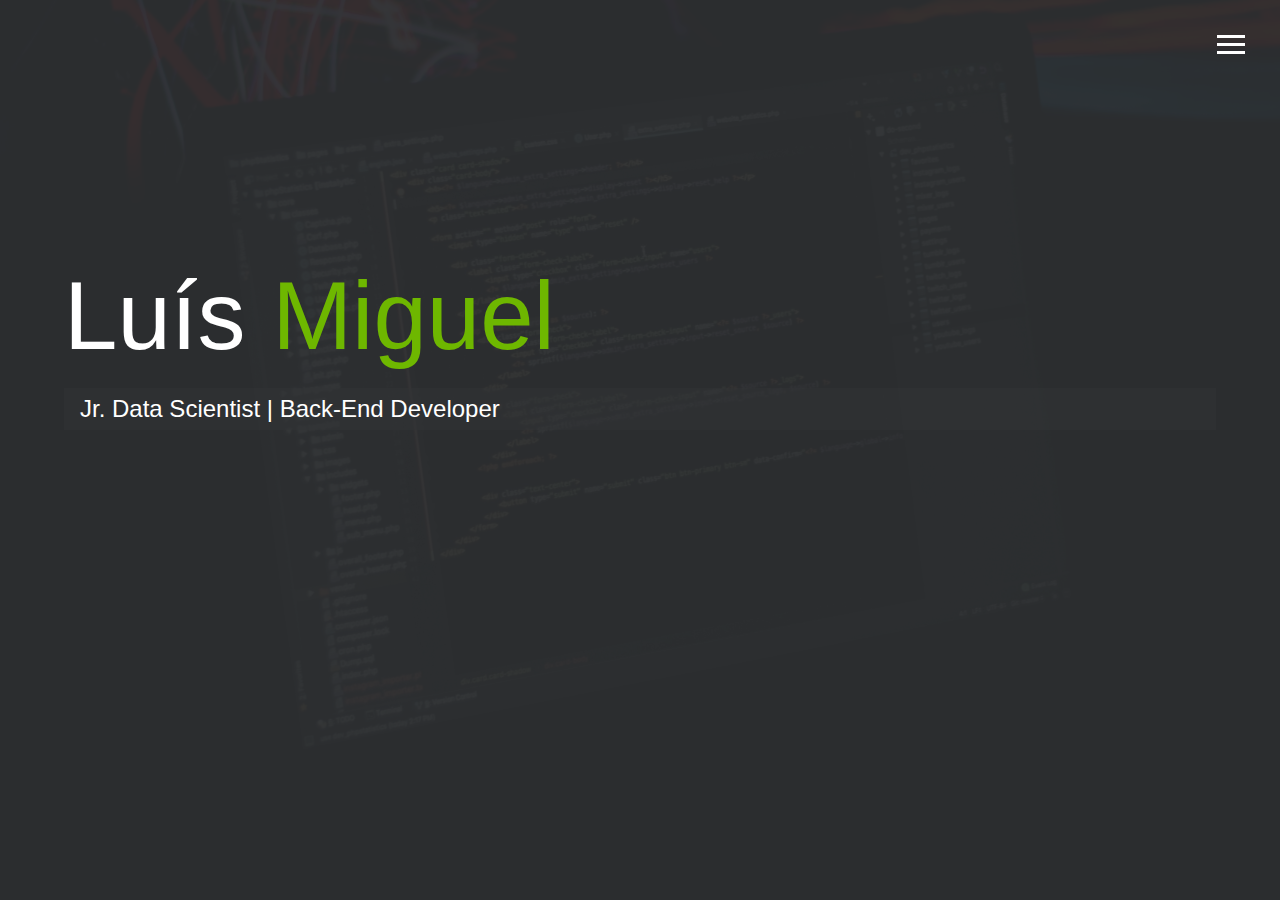
<file: index.html>
<!DOCTYPE html>
<html lang="en">

<head>
    <meta charset="UTF-8">
    <meta name="viewport" content="width=device-width, initial-scale=1.0">
    <meta http-equiv="X-UA-Compatible" content="ie=edge">
    <link rel="stylesheet" href="https://use.fontawesome.com/releases/v5.2.0/css/all.css" integrity="sha384-hWVjflwFxL6sNzntih27bfxkr27PmbbK/iSvJ+a4+0owXq79v+lsFkW54bOGbiDQ"
        crossorigin="anonymous">
    <link rel="stylesheet" href="css/main.css">
    <link rel="duck icon" href="img/duck.png" type="image/x-icon">
    <title>Welcome to my Portfolio</title>
</head>

<body id="bg-img">
    <header>
        <div class="menu-btn">
            <div class="btn-line"></div>
            <div class="btn-line"></div>
            <div class="btn-line"></div>
        </div>

        <nav class="menu">
            <div class="menu-branding">
                <div class="portrait"></div>
            </div>
            <ul class="menu-nav">
                <li class="nav-item current">
                    <a href="index.html" class="nav-link">Home</a>
                </li>
                <li class="nav-item">
                    <a href="about.html" class="nav-link">About Me</a>
                </li>
                <li class="nav-item">
                    <a href="portfolio.html" class="nav-link">Portfolio</a>
                </li>
                <li class="nav-item">
                    <a href="contact.html" class="nav-link">Contact</a>
                </li>
            </ul>
        </nav>
    </header>

    <main id="home">
        <h1 class="lg-heading">
            Luís
            <span class="text-secondary">Miguel</span>
        </h1>
        <h2 class="sm-heading">
            Jr. Data Scientist | Back-End Developer
        </h2>

        <div class="icons">
            <a href="https://github.com/miguelmarqs" target="_blank">
                <i class="fab fa-github fa-2x"></i>
            </a>
            <a href="https://www.linkedin.com/in/miguelmarqs/" target="_blank">
                <i class="fab fa-linkedin fa-2x"></i>
            </a>
        </div>
    </main>

    <script src="js/main.js"></script>
</body>

</html>
</file>
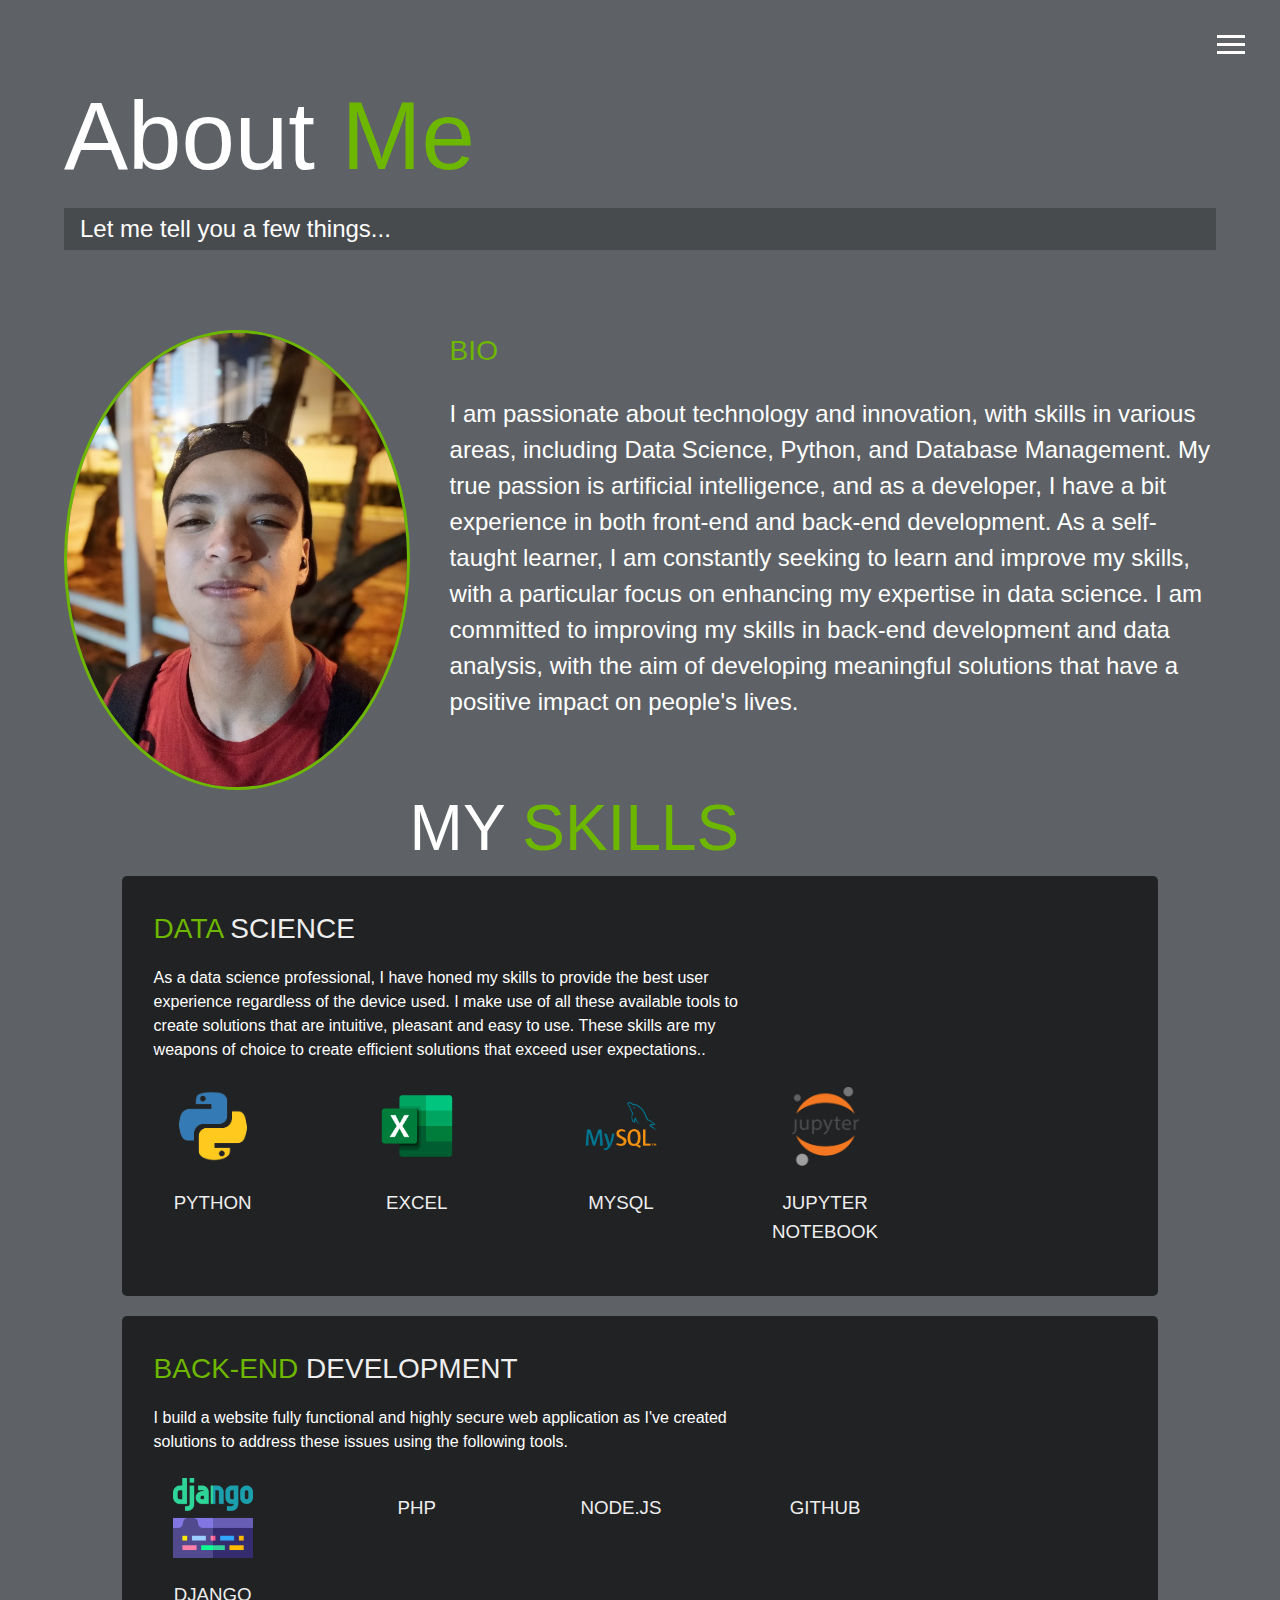
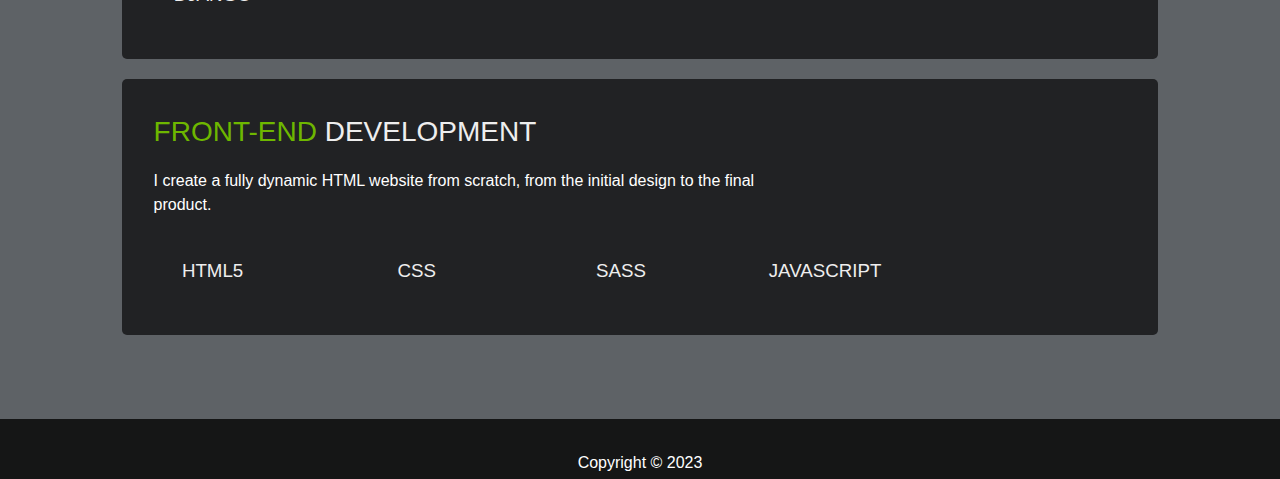
<file: about.html>
<!DOCTYPE html>
<html lang="en">

<head>
    <meta charset="UTF-8">
    <meta name="viewport" content="width=device-width, initial-scale=1.0">
    <meta http-equiv="X-UA-Compatible" content="ie=edge">
    <link rel="stylesheet" href="https://use.fontawesome.com/releases/v5.2.0/css/all.css" integrity="sha384-hWVjflwFxL6sNzntih27bfxkr27PmbbK/iSvJ+a4+0owXq79v+lsFkW54bOGbiDQ"
        crossorigin="anonymous">
    <link rel="stylesheet" href="css/main.css">
    <link rel="duck icon" href="img/duck.png" type="image/x-icon">
    <title>Luís Miguel | Jr. Data Scientist, Back-End Developer</title>
</head>

<body>
    <div class="overlay"></div>
    <header>
        <div class="menu-btn">
            <div class="btn-line"></div>
            <div class="btn-line"></div>
            <div class="btn-line"></div>
        </div>

        <nav class="menu">
            <div class="menu-branding">
                <div class="portrait"></div>
            </div>
            <ul class="menu-nav">
                <li class="nav-item">
                    <a href="index.html" class="nav-link">Home</a>
                </li>
                <li class="nav-item current">
                    <a href="about.html" class="nav-link">About Me</a>
                </li>
                <li class="nav-item">
                    <a href="portfolio.html" class="nav-link">Portfolio</a>
                </li>
                <li class="nav-item">
                    <a href="contact.html" class="nav-link">Contact</a>
                </li>
            </ul>
        </nav>
    </header>

    <main id="about">
        <h1 class="lg-heading">
            About
            <span class="text-secondary">Me</span>
        </h1>
        <h2 class="sm-heading">
            Let me tell you a few things...
        </h2>

        <div class="about-info">
            <img src="img/portrait.jpg" alt="Luis Miguel" class="bio-image">

            <div class="bio">
                <h3 class="text-secondary">BIO</h3>
                <p>I am passionate about technology and innovation, with skills in various areas, including Data Science,
                     Python, and Database Management. My true passion is artificial intelligence, and as a developer, 
                     I have a bit experience in both front-end and back-end development.  As a self-taught learner, I am 
                     constantly seeking to learn and improve my skills, with a particular focus on enhancing my expertise 
                     in data science. I am committed to improving my skills in back-end development and data analysis, with 
                     the aim of developing meaningful solutions that have a positive impact on people's lives.</p>
                <div class="icons">
                    <a href="https://github.com/miguelmarqs" target="_blank">
                        <i class="fab fa-github fa-2x"></i>
                    </a>
                    <a href="https://www.linkedin.com/in/miguelmarqs/" target="_blank">
                        <i class="fab fa-linkedin fa-2x"></i>
                    </a>
                </div>
            </div>
        </div>
        <div class="skillset">
            <h2 class="md-heading">MY
                <span class="text-secondary">SKILLS</span>
            </h2>
            <div class="skill skill-frontend">
                <div class="skill-info">

                    <h3>
                        <span class="text-secondary">Data</span> Science</h3>
                    <p>As a data science professional, I have honed my skills to provide the best user 
                        experience regardless of the device used. I make use of all these available tools 
                        to create solutions that are intuitive, pleasant and easy to use. These skills are my weapons
                        of choice to create efficient solutions that exceed user expectations..</p>
                </div>

                <div class="col-4">
                    <div class="icon-item">
                        <img src="img/python.png" alt="python logo">
                        <h3 class="text-secondary">Python</h3>
                    </div>

                    <div class="icon-item">
                        <img src="img/excel.png" alt="excel logo">
                        <h3 class="text-secondary">Excel</h3>
                    </div>

                    <div class="icon-item">
                        <img src="img/mysql.png" alt="mysql logo">
                        <h3 class="text-secondary">MySQL</h3>
                    </div>

                    <div class="icon-item">
                        <img src="img/jupyter.png" alt="jupyter logo">
                        <h3 class="text-secondary">Jupyter Notebook</h3>
                    </div>

                </div>

            </div>

            <div class="skill skill-backend">
                <div class="skill-info">
                    <h3>
                        <span class="text-secondary">Back-End</span> Development</h3>
                    <p>I build a website fully functional and highly secure web application as I've created solutions
                        to address
                        these issues using the following tools.</p>
                </div>

                <div class="col-4">
                    <div class="icon-item">
                        <img src="img/django.png" alt="django logo">
                        <h3 class="text-secondary">Django</h3>
                    </div>

                    <div class="icon-item">
                        <i class="fab fa-php fa-4x"></i>
                        <h3 class="text-secondary">PHP</h3>
                    </div>

                    <div class="icon-item">
                        <i class="fab fa-node fa-4x"></i>
                        <h3 class="text-secondary">Node.js</h3>
                    </div>

                    <div class="icon-item">
                        <i class="fab fa-github fa-4x"></i>
                        <h3 class="text-secondary">GitHub</h3>
                    </div>
                </div>
            </div>

            <div class="skill skill-other">
                <div class="skill-info">
                    <h3>
                        <span class="text-secondary">Front-End</span> Development </h3>
                    <p>I create a fully dynamic HTML website from scratch,
                         from the initial design to the final product. </p>
                </div>

                <div class="col-4">
                    <div class="icon-item">
                        <i class="fab fa-html5 fa-4x"></i>
                        <h3 class="text-secondary">HTML5</h3>
                    </div>

                    <div class="icon-item">
                        <i class="fab fa-css3 fa-4x"></i>
                        <h3 class="text-secondary">CSS</h3>
                    </div>

                    <div class="icon-item">
                        <i class="fab fa-sass fa-4x"></i>
                        <h3 class="text-secondary">SASS</h3>
                    </div>

                    <div class="icon-item">
                        <i class="fab fa-js-square fa-4x"></i>
                        <h3 class="text-secondary">JavaScript</h3>
                    </div>

                </div>
            </div>
        </div>
    </main>

    <footer id="main-footer">
        <p>Copyright &copy; 2023</p>
    </footer>

    <script src="js/main.js"></script>
</body>

</html>
</file>
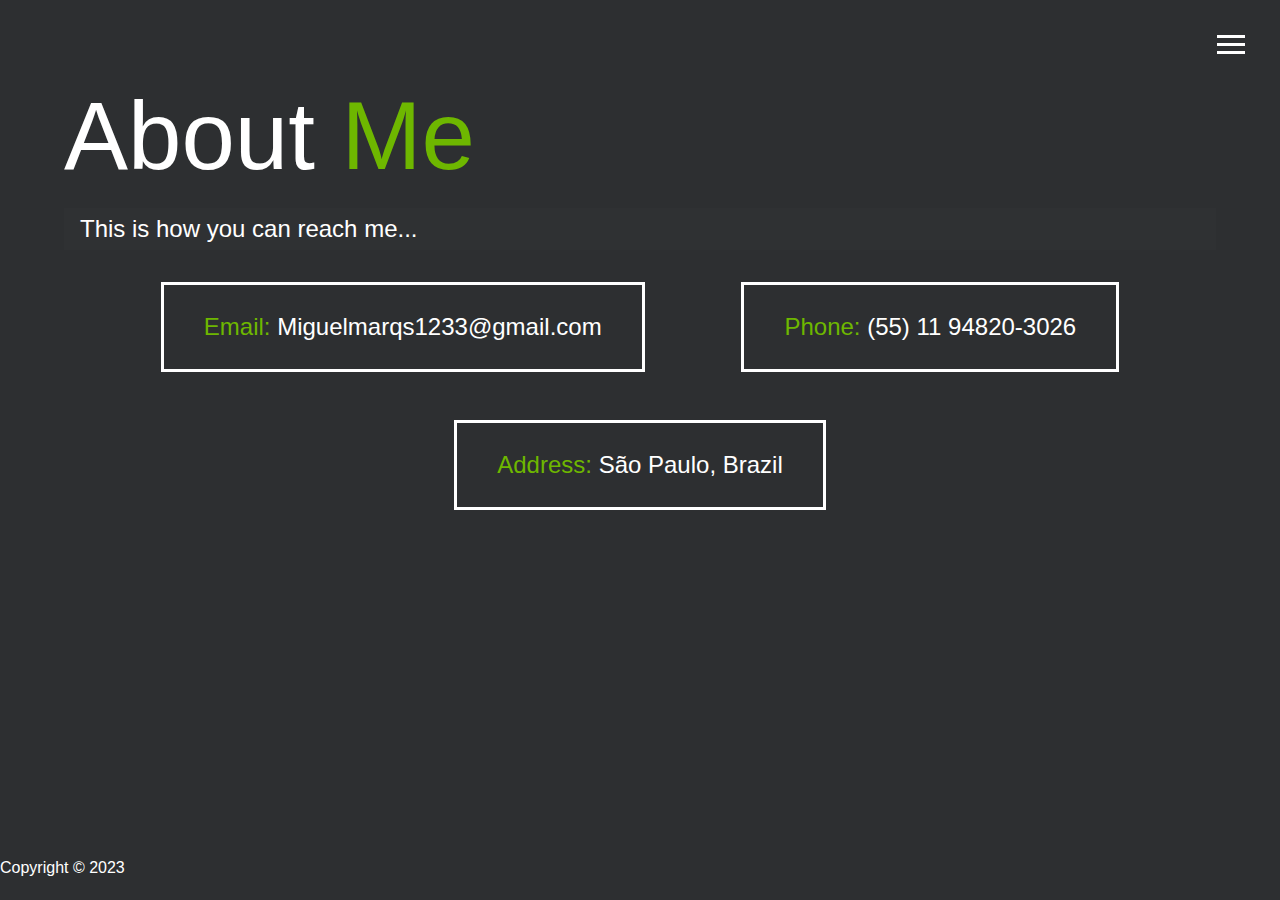
<file: contact.html>
<!DOCTYPE html>
<html lang="en">

<head>
    <meta charset="UTF-8">
    <meta name="viewport" content="width=device-width, initial-scale=1.0">
    <meta http-equiv="X-UA-Compatible" content="ie=edge">
    <link rel="stylesheet" href="https://use.fontawesome.com/releases/v5.2.0/css/all.css" integrity="sha384-hWVjflwFxL6sNzntih27bfxkr27PmbbK/iSvJ+a4+0owXq79v+lsFkW54bOGbiDQ"
        crossorigin="anonymous">
    <link rel="stylesheet" href="css/main.css">
    <link rel="duck icon" href="img/duck.png" type="image/x-icon">
    <title>Welcome to my Portfolio</title>
</head>

<body>
    <div class="overlay"></div>
    <header>
        <div class="menu-btn">
            <div class="btn-line"></div>
            <div class="btn-line"></div>
            <div class="btn-line"></div>
        </div>

        <nav class="menu">
            <div class="menu-branding">
                <div class="portrait"></div>
            </div>
            <ul class="menu-nav">
                <li class="nav-item">
                    <a href="index.html" class="nav-link">Home</a>
                </li>
                <li class="nav-item">
                    <a href="about.html" class="nav-link">About Me</a>
                </li>
                <li class="nav-item">
                    <a href="portfolio.html" class="nav-link">Portfolio</a>
                </li>
                <li class="nav-item current">
                    <a href="contact.html" class="nav-link">Contact</a>
                </li>
            </ul>
        </nav>
    </header>

    <main id="contact">
        <h1 class="lg-heading">
            About
            <span class="text-secondary">Me</span>
        </h1>
        <h2 class="sm-heading">
            This is how you can reach me...
        </h2>

        <div class="boxes ">
            <div>
                <span class="text-secondary ">Email: </span>
                Miguelmarqs1233@gmail.com
            </div>
            <div>
                <span class="text-secondary ">Phone: </span>
                (55) 11 94820-3026
            </div>
            <div>
                <span class="text-secondary ">Address: </span>
                São Paulo, Brazil
            </div>
        </div>
    </main>

    <footer id="main-footer ">
        <p>Copyright &copy; 2023</p>
    </footer>

    <script src="js/main.js "></script>
</body>

</html>
</file>
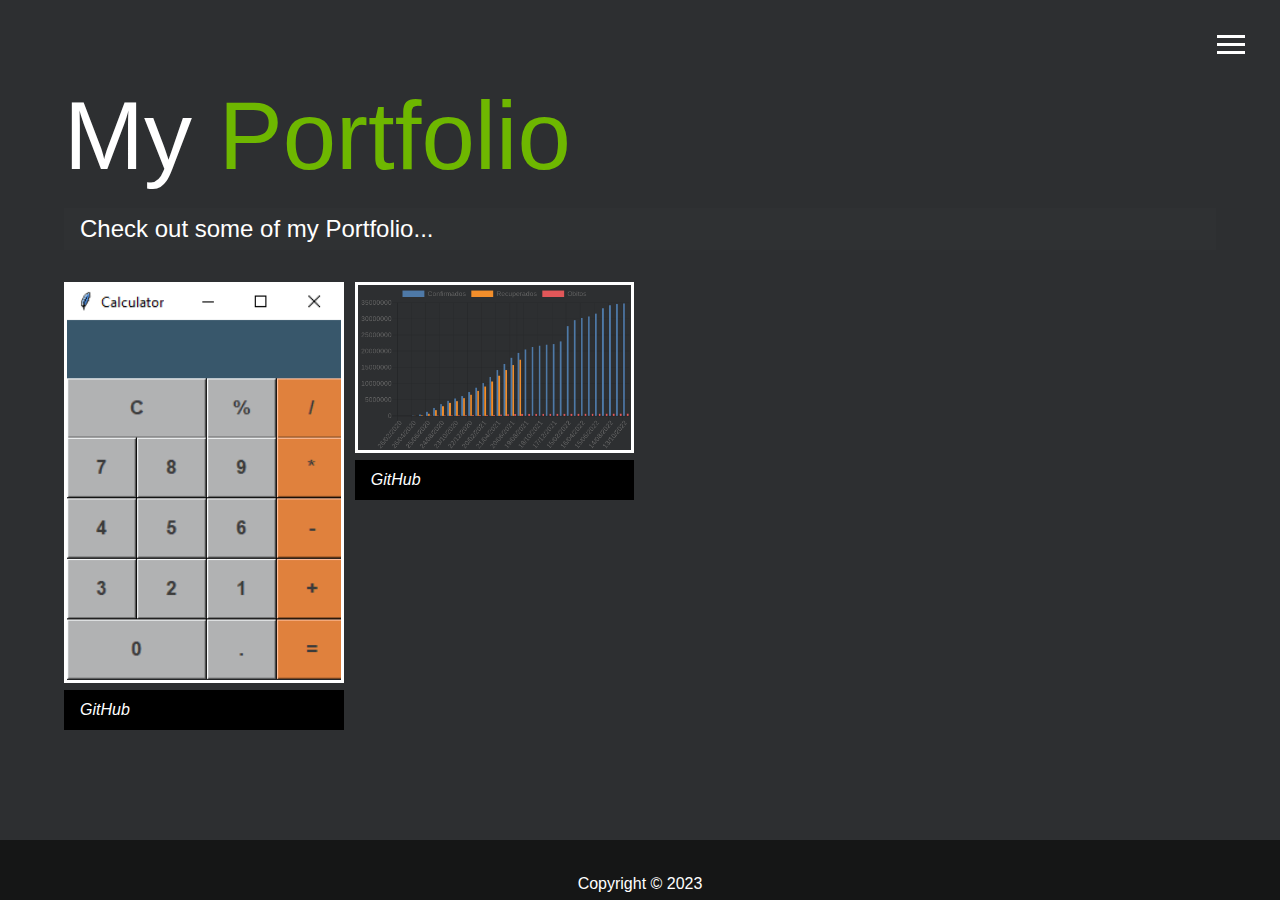
<file: portfolio.html>
<!DOCTYPE html>
<html lang="en">

<head>
    <meta charset="UTF-8">
    <meta name="viewport" content="width=device-width, initial-scale=1.0">
    <meta http-equiv="X-UA-Compatible" content="ie=edge">
    <link rel="stylesheet" href="https://use.fontawesome.com/releases/v5.2.0/css/all.css" integrity="sha384-hWVjflwFxL6sNzntih27bfxkr27PmbbK/iSvJ+a4+0owXq79v+lsFkW54bOGbiDQ"
        crossorigin="anonymous">
    <link rel="stylesheet" href="css/main.css">
    <link rel="duck icon" href="img/duck.png" type="image/x-icon">
    <title>Welcome to my Portfolio</title>
</head>

<body>
    <div class="overlay"></div>
    <header>
        <div class="menu-btn">
            <div class="btn-line"></div>
            <div class="btn-line"></div>
            <div class="btn-line"></div>
        </div>

        <nav class="menu">
            <div class="menu-branding">
                <div class="portrait"></div>
            </div>
            <ul class="menu-nav">
                <li class="nav-item">
                    <a href="index.html" class="nav-link">Home</a>
                </li>
                <li class="nav-item">
                    <a href="about.html" class="nav-link">About Me</a>
                </li>
                <li class="nav-item current">
                    <a href="portfolio.html" class="nav-link">Portfolio</a>
                </li>
                <li class="nav-item">
                    <a href="contact.html" class="nav-link">Contact</a>
                </li>
            </ul>
        </nav>
    </header>

    <main id="portfolio">
        <h1 class="lg-heading">
            My
            <span class="text-secondary">Portfolio</span>
        </h1>
        <h2 class="sm-heading">
            Check out some of my Portfolio...
        </h2>

        <div class="projects">
            <div class="item">
                <a href="#!">
                    <img src="img/projects/Project1.png" alt="Project">
                </a>
                <a href="https://github.com/miguelmarqs/Covid19" class="btn-dark" target="_blank">
                    <i class="fab fa-github"> GitHub</i>
                </a>
            </div>

            <div class="item">
                <a href="#!">
                    <img src="img/projects/Project2.png" alt="Project">
                </a>
                <a href="https://github.com/miguelmarqs/Calculator" class="btn-dark" target="_blank">
                    <i class="fab fa-github"> GitHub</i>
                </a>
            </div>

        
            </div>
        </div>
    </main>

    <footer id="main-footer">
        <p>Copyright &copy; 2023</p>
    </footer>

    <script src="js/main.js"></script>
</body>

</html>
</file>
<file: css/main.css>
.menu-btn {
  position: absolute;
  z-index: 3;
  right: 35px;
  top: 35px;
  cursor: pointer;
  transition: all 0.5s ease-out; }
  .menu-btn .btn-line {
    width: 28px;
    height: 3px;
    margin: 0 0 5px 0;
    background: #fff;
    transition: all 0.5s ease-out; }
  .menu-btn.close {
    transform: rotate(180deg); }
    .menu-btn.close .btn-line:nth-child(1) {
      transform: rotate(45deg) translate(5px, 5px); }
    .menu-btn.close .btn-line:nth-child(2) {
      opacity: 0; }
    .menu-btn.close .btn-line:nth-child(3) {
      transform: rotate(-45deg) translate(7px, -6px); }

.menu {
  position: fixed;
  top: 0;
  width: 100%;
  opacity: 0.94;
  visibility: hidden; }
  .menu.show {
    visibility: visible; }
  .menu-branding, .menu-nav {
    display: flex;
    flex-flow: column wrap;
    align-items: center;
    justify-content: center;
    float: left;
    width: 50%;
    height: 100vh;
    overflow: hidden; }
  .menu-nav {
    margin: 0;
    padding: 0;
    background: #212224;
    list-style: none;
    transform: translate3d(0, -100%, 0);
    transition: all 0.5s ease-out; }
    .menu-nav.show {
      transform: translate3d(0, 0, 0); }
  .menu-branding {
    background: #2d2f31;
    transform: translate3d(0, 100%, 0);
    transition: all 0.5s ease-out; }
    .menu-branding.show {
      transform: translate3d(0, 0, 0); }
    .menu-branding .portrait {  
      width: 150px;
      height: 200px;
      background: url("../img/portrait.jpg");
      background-size: contain;
      border-radius: 50%;
      border: solid 3px #6eb700; }
  .menu .nav-item {
    transform: translate3d(600px, 0, 0);
    transition: all 0.5s ease-out; }
    .menu .nav-item:not(:last-child) {
      margin-bottom: 10px; }
    .menu .nav-item.show {
      transform: translate3d(0, 0, 0); }
    .menu .nav-item.current > a {
      color: #6eb700; }
  .menu .nav-link {
    display: inline-block;
    position: relative;
    font-size: 30px;
    text-transform: uppercase;
    padding: 1rem 2rem;
    font-weight: 400;
    color: #fff;
    text-decoration: none;
    background-image: linear-gradient(120deg, transparent 0%, transparent 50%, #4f8400 50%);
    background-size: 235%;
    transition: all 0.5s ease-out; }
    .menu .nav-link:hover, .menu .nav-link:active {
      color: #cccccc;
      background-position: 100%;
      transform: translateX(1rem); }

.nav-item:nth-child(1) {
  transition: 0.1s; }

.nav-item:nth-child(2) {
  transition: 0.2s; }

.nav-item:nth-child(3) {
  transition: 0.3s; }

.nav-item:nth-child(4) {
  transition: 0.4s; }

* {
  box-sizing: border-box; }

body {
  background: #2d2f31;
  color: #fff;
  height: 100%;
  margin: 0;
  font-family: "Segoe UI", Tahoma, Geneva, Verdana, sans-serif;
  line-height: 1.5; }
  body#bg-img {
    background: url(../img/home_bg.jpg);
    background-attachment: fixed;
    background-size: cover; }
    body#bg-img:after {
      content: "";
      position: absolute;
      top: 0;
      right: 0;
      width: 100%;
      height: 100%;
      z-index: -1;
      background: rgba(45, 47, 49, 0.96); }

h1,
h2,
h3 {
  margin: 0;
  font-weight: 400; }
  h1.lg-heading,
  h2.lg-heading,
  h3.lg-heading {
    font-size: 6rem; }
  h1.md-heading,
  h2.md-heading,
  h3.md-heading {
    font-size: 4rem; }
  h1.sm-heading,
  h2.sm-heading,
  h3.sm-heading {
    margin-bottom: 2rem;
    padding: 0.2rem 1rem;
    background: rgba(50, 52, 54, 0.5); }

a {
  color: #fff;
  text-decoration: none; }

header {
  position: fixed;
  z-index: 2;
  width: 100%; }

.text-secondary {
  color: #6eb700; }

main {
  padding: 4rem;
  min-height: calc(100vh - 60px); }
  main .icons {
    margin-top: 1rem; }
    main .icons a {
      padding: 0.4rem; }
      main .icons a:hover {
        color: #6eb700;
        transition: all 0.5s ease-out; }
  main#home {
    overflow: hidden; }
    main#home h1 {
      margin-top: 20vh; }
    main#home .fa-twitter,
    main#home .fa-linkedin,
    main#home .fa-github {
      color: #fff;
      transition: all 0.5s ease-out; }

#about {
  background: #5e6266; }

.about-info {
  padding: 3rem 0;
  height: 460px;
  width: 100%; }
  .about-info .bio-image {
    margin: 0;
    border-radius: 50%;
    border: #6eb700 3px solid;
    width: 100%;
    float: left; }
    .about-info .bio-image img {
      width: 100%; }
  .about-info .bio {
    width: 100%;
    float: right;
    font-size: 1.5rem;
    padding-left: 2.5rem; }

.skillset {
  margin: auto;
  padding-top: 1rem;
  width: 90%; }
  .skillset .skill-frontend {
    background: #6eb700; }
  .skillset .skill-backend {
    grid-area: skillbackend; }
  .skillset .skill-other {
    grid-area: skillother; }
  .skillset .skill {
    background: #212224;
    padding: 1rem;
    margin-bottom: 1.25rem;
    border-radius: 5px; }
    .skillset .skill-info {
      max-width: 60%;
      margin-left: 1rem;
      text-align: left; }
      .skillset .skill-info h3 {
        font-size: 1.75rem;
        font-weight: 500;
        text-transform: uppercase;
        line-height: 1.5; }
    .skillset .skill h3 {
      color: #eee;
      font-weight: 400;
      text-transform: uppercase;
      margin-top: 1rem; }
  .skillset .icon-item {
    width: 150px;
    text-align: center;
    margin-bottom: 10px; }
    .skillset .icon-item img {
      height: 80px;
      max-width: 100%; }

.col-4 {
  display: grid;
  grid-gap: 1rem;
  grid-template-columns: repeat(4, 1fr);
  margin: 1.5rem 0; }

.projects {
  display: grid;
  grid-gap: 0.7rem;
  grid-template-columns: 1fr; }
  .projects img {
    width: 100%;
    border: 3px #fff solid; }
    .projects img:hover {
      opacity: 0.5;
      border-color: #6eb700;
      transition: all 0.5s ease-out; }

.boxes {
  display: flex;
  flex-wrap: wrap;
  justify-content: space-evenly;
  align-items: center;
  margin-top: 1rem; }
  .boxes div {
    font-size: 1.5rem;
    border: 3px #fff solid;
    padding: 1.5rem 2.5rem;
    margin-bottom: 3rem;
    transition: all 0.5s ease-out; }
    .boxes div:hover {
      padding: 0.5rem 1.5rem;
      background: #6eb700;
      color: #fff; }
      .boxes div:hover span {
        color: #fff; }

.btn, .btn-dark, .btn-light {
  display: block;
  padding: 0.5rem 1rem;
  border: 0;
  margin-bottom: 0.3rem; }
  .btn:hover, .btn-dark:hover, .btn-light:hover {
    background: #6eb700;
    color: #fff; }

.btn-dark {
  background: black;
  color: #fff; }

.btn-light {
  background: #abafb2;
  color: #333; }

/* Tech Brand Colors */
.fa-html5 {
  color: #e34f26; }

.fa-css3 {
  color: #1572b6; }

.fa-js-square {
  color: #f0db4f; }

.fa-php {
  color: #8892be; }

.fa-node {
  color: #6cc24a; }

.fa-github {
  color: #fff }
  .fa-github:hover {
    color: #4078c0 !important; }

.fa-wordpress {
  color: #21759b; }

.fa-sass {
  color: #c69; }

.fa-gulp {
  color: #e74a4a; }

.fa-twitter:hover {
  color: #1da1f2 !important; }

.fa-linkedin:hover {
  color: #0077b5 !important; }

#main-footer {
  text-align: center;
  padding: 1rem;
  background: #151616;
  color: #fff;
  height: 60px; }

@media screen and (min-width: 1171px) {
  .projects {
    grid-template-columns: repeat(4, 1fr); }
  .about-info .bio-image {
    width: 30%;
    float: left; }
  .about-info .bio {
    width: 70%;
    float: right; }
  .col-4 {
    grid-template-columns: repeat(5, 1fr); } }

@media screen and (min-width: 769px) and (max-width: 1170px) {
  .projects {
    grid-template-columns: repeat(4, 1fr); }
  .about-info .bio-image {
    width: 30%;
    float: left; }
  .about-info .bio {
    width: 70%;
    float: right; }
  .skillset .skill-info {
    max-width: 80%;
    text-align: left; }
  .col-4 {
    grid-template-columns: repeat(3, 1fr); } }

@media screen and (max-width: 768px) {
  main {
    align-items: center;
    text-align: center; }
    main .lg-heading {
      line-height: 1;
      margin-bottom: 1rem; }
  ul.menu-nav,
  div.menu-branding {
    float: none;
    width: 100%;
    min-height: 0; }
    ul.menu-nav.show,
    div.menu-branding.show {
      transform: translate3d(0, 0, 0); }
  .menu-nav {
    height: 75vh;
    transform: translate3d(-100%, 0, 0);
    font-size: 24px; }
  .menu-branding {
    height: 25vh;
    transform: translate3d(100%, 0, 0); }
    .menu-branding .portrait {
      background: url("../img/portrait_small.jpg");
      background-size: contain;
      width: 150px;
      height: 200px; }
  .projects {
    grid-template-columns: repeat(2, 1fr); }
  .about-info .bio {
    padding: 0; }
  .skillset .skill-info {
    max-width: 100%;
    text-align: center; }
  .col-4 {
    grid-template-columns: repeat(2, 1fr); } }

@media screen and (max-width: 500px) {
  main#home h1 {
    margin-top: 10vh;
    font-size: 4.75rem; }
  .projects {
    grid-template-columns: 1fr; }
  .col-4 {
    grid-template-columns: 1fr; }
  .icon-item {
    width: 150px;
    margin: auto; }
    .icon-item img {
      max-width: 100%; }
  .skillset .skill-info {
    max-width: 100%;
    text-align: center; } }
</file>
